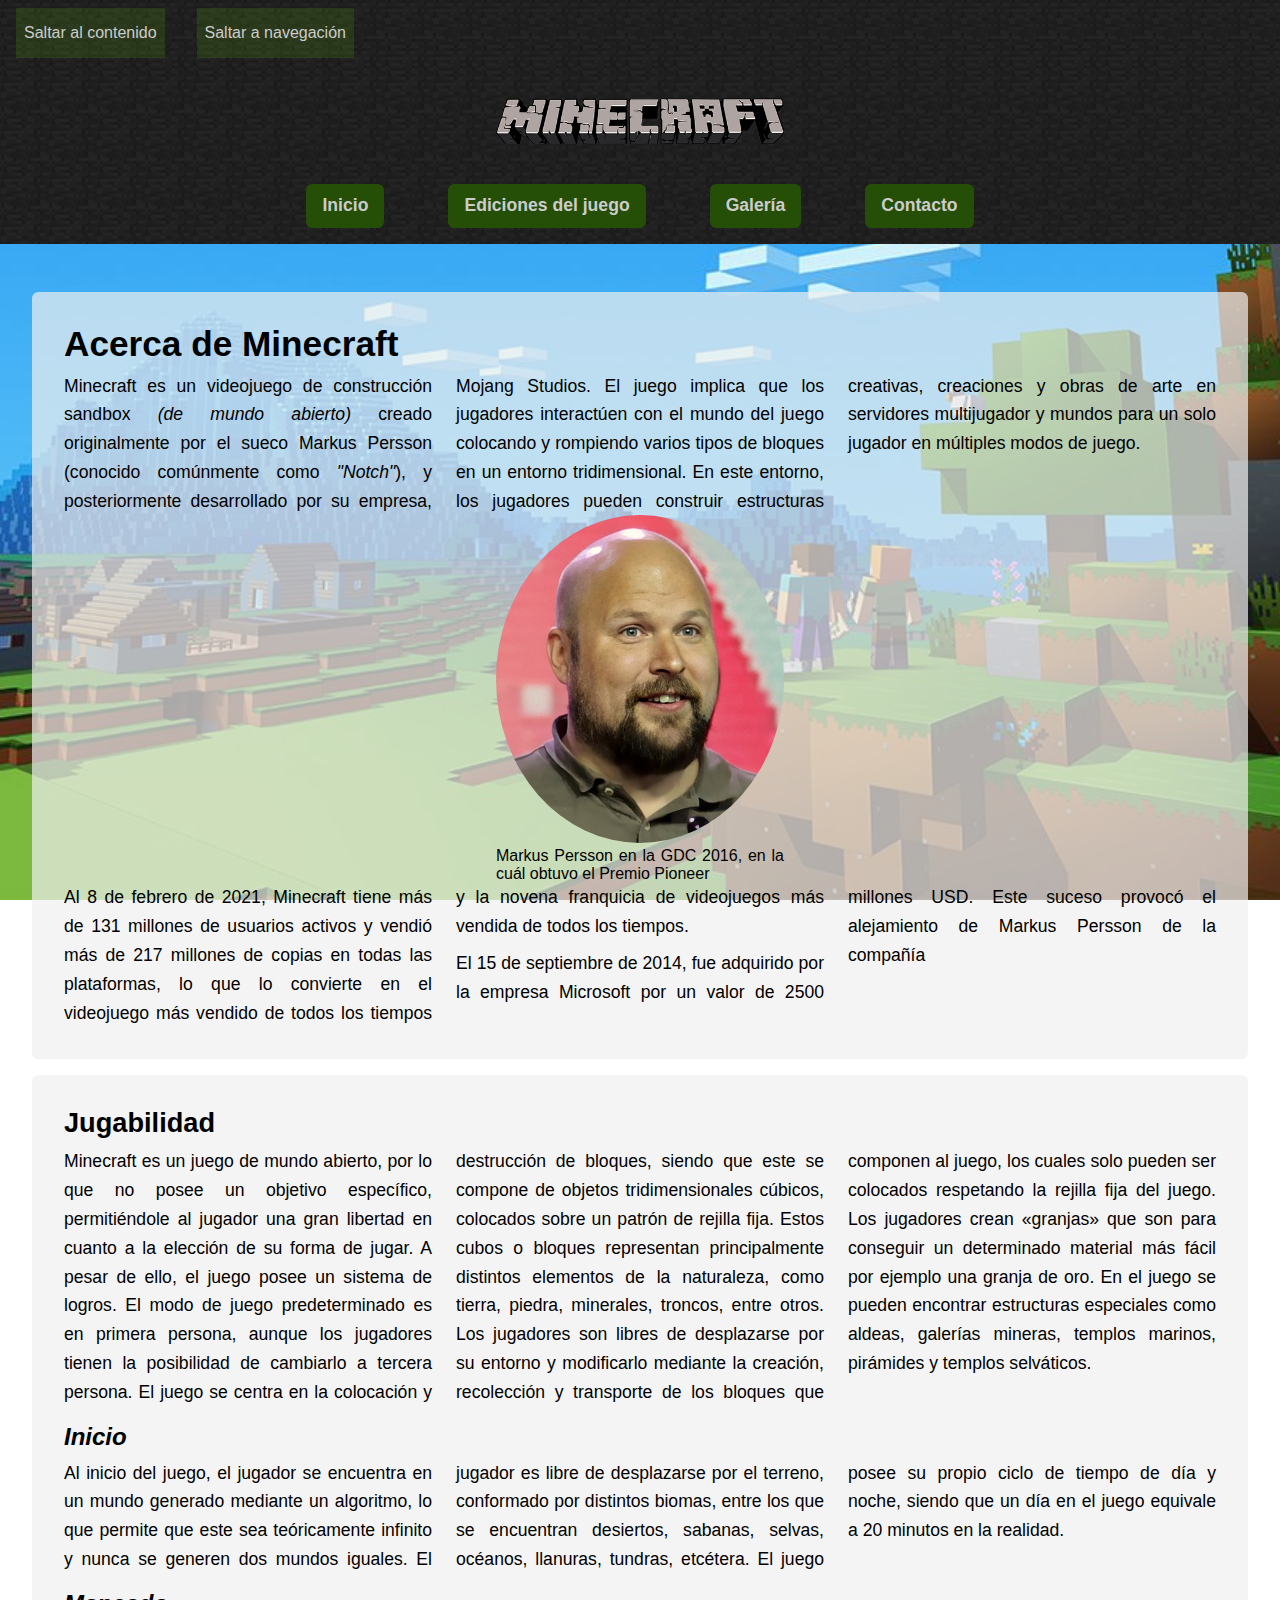
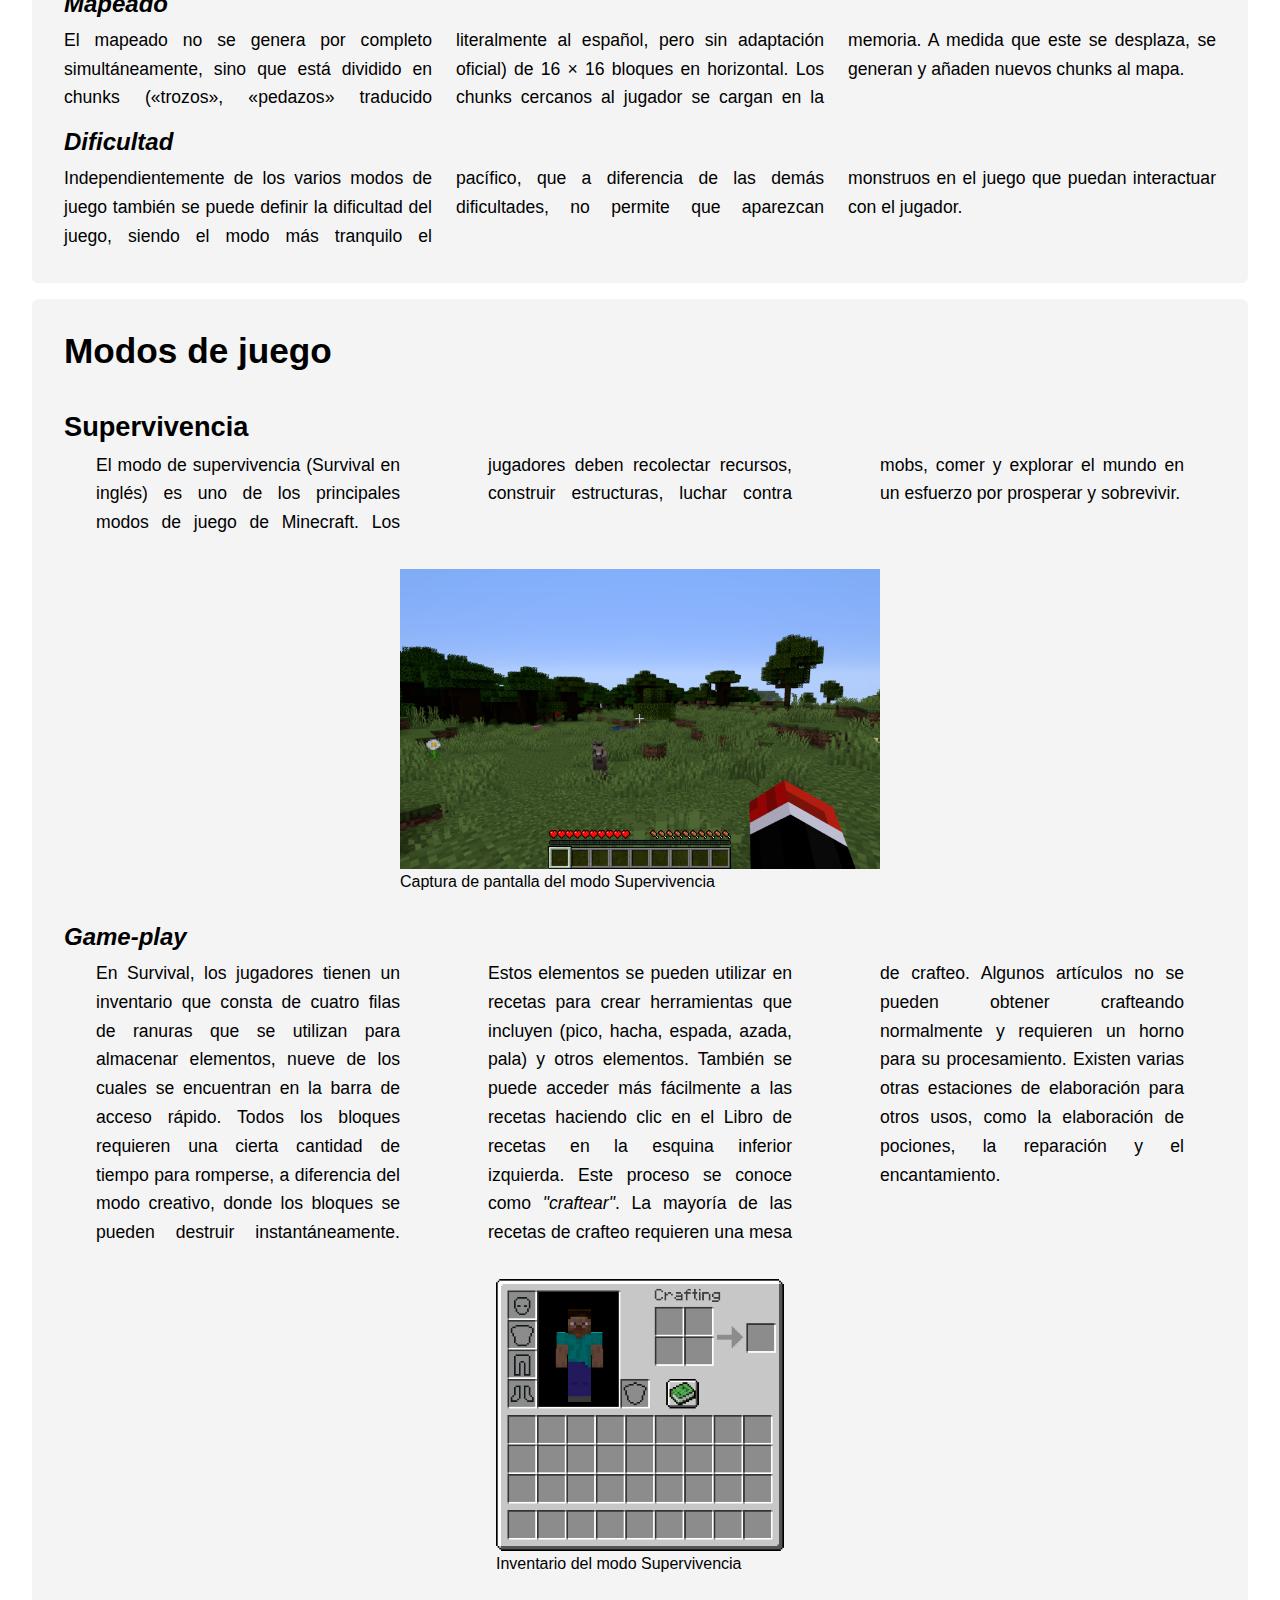
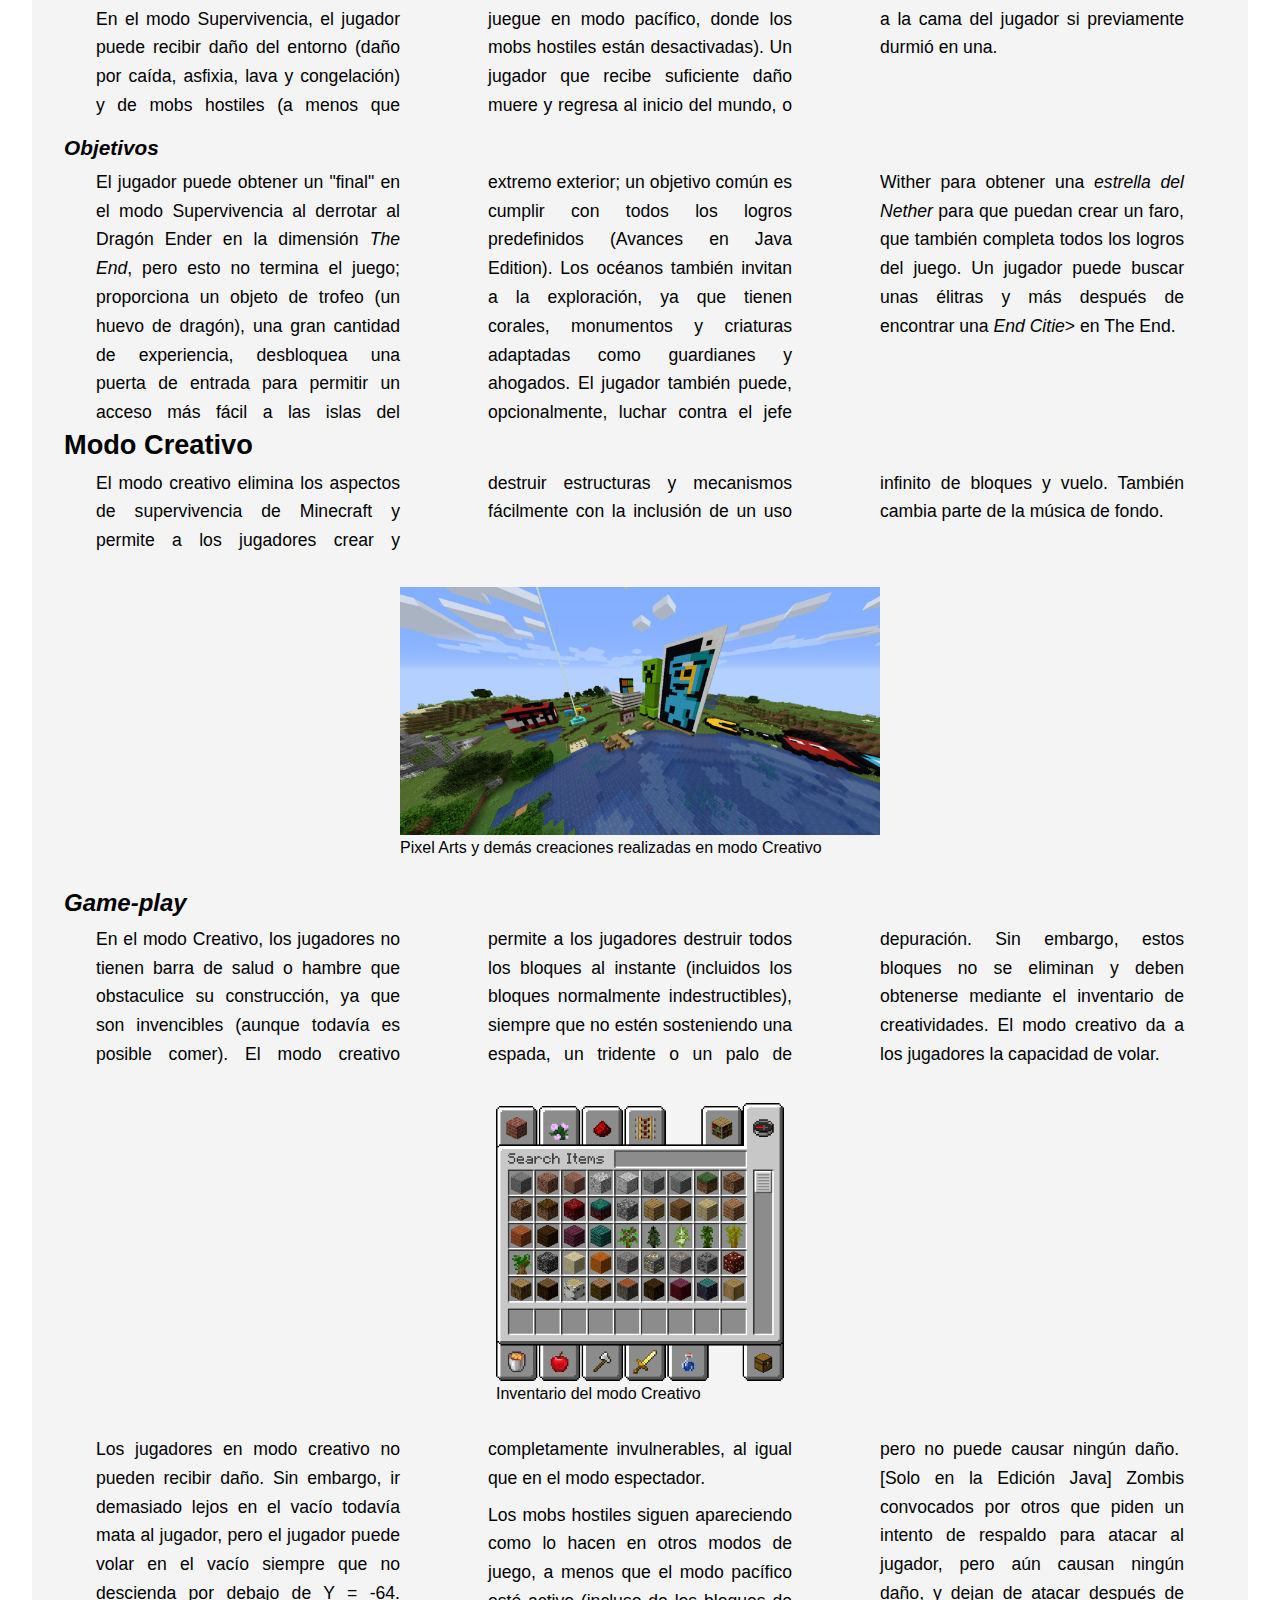
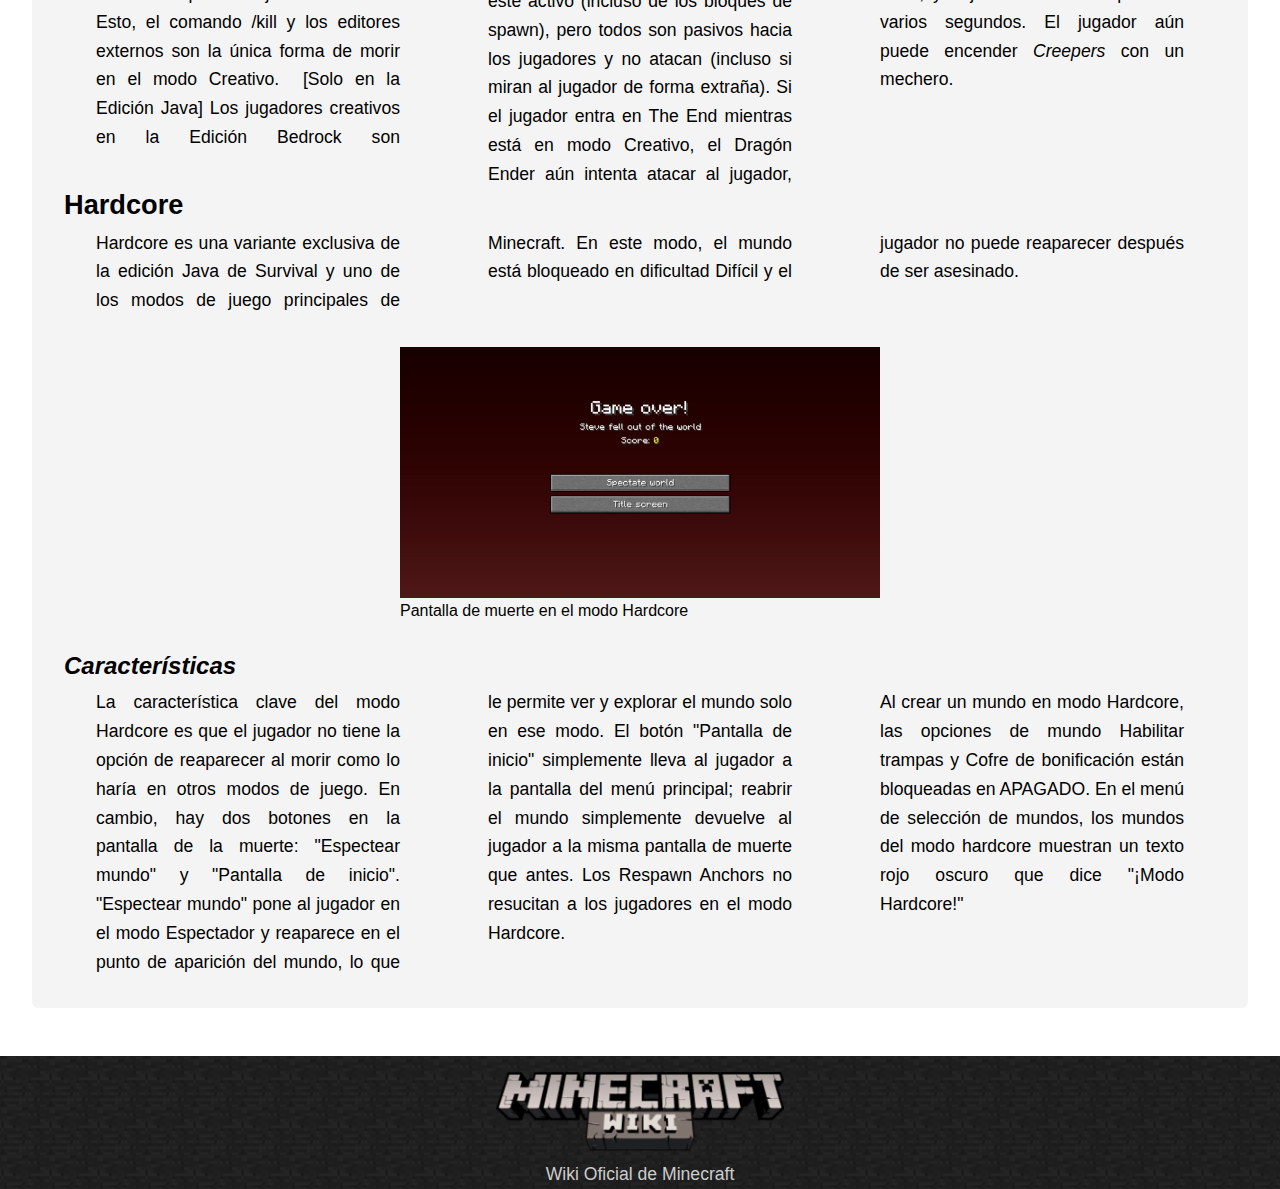
<file: Ejercicio_01/index.html>
<!DOCTYPE html>
<html lang="es">
<head>
    <meta charset="UTF-8">
    <meta http-equiv="X-UA-Compatible" content="IE=edge">
    <meta name="viewport" content="width=device-width, initial-scale=1.0">
    <meta name="author" content="Patricio Agustín Jimenez Paz">
    <meta name="description" content="Minecraft es un videojuego de construcción sandbox creado originalmente por el sueco Markus Persson (conocido comúnmente como Notch), y posteriormente desarrollado por su empresa, Mojang Studios. El juego implica que los jugadores interactúen con el mundo del juego colocando y rompiendo varios tipos de bloques en un entorno tridimensional.">
    <title>Minecraft Wiki - No Oficial</title>
    <link rel="stylesheet" href="./css/estilos.css">
</head>
<body>
    <nav class="navAccesibilidad">
        <ul class="noDots">
            <li class="accesibilidadItem"><a href="#contenido">Saltar al contenido</a></li>
            <li class="accesibilidadItem"><a href="#navegacion">Saltar a navegación</a></li>
        </ul>
    </nav>
    <section class="headerNavContainer">
        <header>
            <h1 class="title">
                <figure class="logoContainer">
                    <img src="./img/minecraft.png" alt="Minecraft logo">
                </figure>
            </h1>
        </header>
        <section id="navegacion" class="flexContainer">
            <a href="#navegacion" class="openMenu">
                <figure>
                    <img src="./img/burger_menu.png" alt="Abrir menú">
                </figure>
            </a>
            <a href="#" class="closeMenu">
                <figure>
                    <img src="./img/cerrar_menu.png" alt="Cerrar menú">
                </figure>
            </a>
            <nav>
                <ul class="menu flexContainer noDots">
                    <li><a href="#" class="menuLinks">Inicio</a></li>
                    <li><a href="./html/ediciones.html" class="menuLinks">Ediciones del juego</a></li>
                    <li><a href="./html/galeria.html" class="menuLinks">Galería</a></li>
                    <li><a href="./html/contacto.html" class="menuLinks">Contacto</a></li>
                </ul>
            </nav>
        </section>
    </section>
    <main id="contenido">
        <section>
            <article class="columnsContent">
                <h2 class="noMarginTop">Acerca de Minecraft</h2>
                <p class="fontColor">Minecraft es un videojuego de construcción sandbox <em>(de mundo abierto)</em> creado originalmente por el sueco Markus Persson (conocido comúnmente como <em>"Notch"</em>), y posteriormente desarrollado por su empresa, Mojang Studios. El juego implica que los jugadores interactúen con el mundo del juego colocando y rompiendo varios tipos de bloques en un entorno tridimensional. En este entorno, los jugadores pueden construir estructuras creativas, creaciones y obras de arte en servidores multijugador y mundos para un solo jugador en múltiples modos de juego.</p>
                <figure class="notchImage">
                    <img src="./img/notch.jpg" alt="Markus Persson en la GDC 2016">
                    <figcaption>Markus Persson en la GDC 2016, en la cuál obtuvo el Premio Pioneer</figcaption>
                </figure>
                <p class="fontColor">Al 8 de febrero de 2021, Minecraft tiene más de 131 millones de usuarios activos y vendió más de 217 millones de copias en todas las plataformas, lo que lo convierte en el videojuego más vendido de todos los tiempos y la novena franquicia de videojuegos más vendida de todos los tiempos.</p>
                <p class="fontColor">El 15 de septiembre de 2014, fue adquirido por la empresa Microsoft por un valor de 2500 millones USD. Este suceso provocó el alejamiento de Markus Persson de la compañía</p>
            </article>
            <article class="columnsContent noMarginTop">
                <h3 class="noMarginTop">Jugabilidad</h3>
                <p class="fontColor">Minecraft es un juego de mundo abierto, por lo que no posee un objetivo específico, permitiéndole al jugador una gran libertad en cuanto a la elección de su forma de jugar. A pesar de ello, el juego posee un sistema de logros. El modo de juego predeterminado es en primera persona, aunque los jugadores tienen la posibilidad de cambiarlo a tercera persona. El juego se centra en la colocación y destrucción de bloques, siendo que este se compone de objetos tridimensionales cúbicos, colocados sobre un patrón de rejilla fija. Estos cubos o bloques representan principalmente distintos elementos de la naturaleza, como tierra, piedra, minerales, troncos, entre otros. Los jugadores son libres de desplazarse por su entorno y modificarlo mediante la creación, recolección y transporte de los bloques que componen al juego, los cuales solo pueden ser colocados respetando la rejilla fija del juego. Los jugadores crean «granjas» que son para conseguir un determinado material más fácil por ejemplo una granja de oro. En el juego se pueden encontrar estructuras especiales como aldeas, galerías mineras, templos marinos, pirámides y templos selváticos.</p>
                <h4>Inicio</h4>
                <p class="fontColor">Al inicio del juego, el jugador se encuentra en un mundo generado mediante un algoritmo, lo que permite que este sea teóricamente infinito y nunca se generen dos mundos iguales. El jugador es libre de desplazarse por el terreno, conformado por distintos biomas, entre los que se encuentran desiertos, sabanas, selvas, océanos, llanuras, tundras, etcétera. El juego posee su propio ciclo de tiempo de día y noche, siendo que un día en el juego equivale a 20 minutos en la realidad.</p>
                <h4>Mapeado</h4>
                <p class="fontColor">El mapeado no se genera por completo simultáneamente, sino que está dividido en chunks («trozos», «pedazos» traducido literalmente al español, pero sin adaptación oficial) de 16 × 16 bloques en horizontal. Los chunks cercanos al jugador se cargan en la memoria. A medida que este se desplaza, se generan y añaden nuevos chunks al mapa.</p>
                <h4>Dificultad</h4>
                <p class="fontColor">Independientemente de los varios modos de juego también se puede definir la dificultad del juego, siendo el modo más tranquilo el pacífico, que a diferencia de las demás dificultades, no permite que aparezcan monstruos en el juego que puedan interactuar con el jugador.</p>
            </article>
            <article class="columnsContent">
                <h2 class="noMarginTop">Modos de juego</h2>
                <article class="survivalMode noMarginTop">
                    <h3 class="noMarginTop">Supervivencia</h3>
                    <p class="fontColor">El modo de supervivencia (Survival en inglés) es uno de los principales modos de juego de Minecraft. Los jugadores deben recolectar recursos, construir estructuras, luchar contra mobs, comer y explorar el mundo en un esfuerzo por prosperar y sobrevivir.</p>
                    <figure class="survival">
                        <img src="./img/Survival.png" alt="Captura del modo Supervivencia">
                        <figcaption>Captura de pantalla del modo Supervivencia</figcaption>
                    </figure>
                    <h4>Game-play</h4>
                    <p class="fontColor">En Survival, los jugadores tienen un inventario que consta de cuatro filas de ranuras que se utilizan para almacenar elementos, nueve de los cuales se encuentran en la barra de acceso rápido. Todos los bloques requieren una cierta cantidad de tiempo para romperse, a diferencia del modo creativo, donde los bloques se pueden destruir instantáneamente. Estos elementos se pueden utilizar en recetas para crear herramientas que incluyen (pico, hacha, espada, azada, pala) y otros elementos. También se puede acceder más fácilmente a las recetas haciendo clic en el Libro de recetas en la esquina inferior izquierda. Este proceso se conoce como <em>"craftear"</em>. La mayoría de las recetas de crafteo requieren una mesa de crafteo. Algunos artículos no se pueden obtener crafteando normalmente y requieren un horno para su procesamiento. Existen varias otras estaciones de elaboración para otros usos, como la elaboración de pociones, la reparación y el encantamiento.</p>
                    <figure class="survivalInventory">
                        <img src="./img/survival_Inventory.png" alt="Inventario del modo Supervivencia">
                        <figcaption>Inventario del modo Supervivencia</figcaption>
                    </figure>
                    <p class="fontColor">En el modo Supervivencia, el jugador puede recibir daño del entorno (daño por caída, asfixia, lava y congelación) y de mobs hostiles (a menos que juegue en modo pacífico, donde los mobs hostiles están desactivadas). Un jugador que recibe suficiente daño muere y regresa al inicio del mundo, o a la cama del jugador si previamente durmió en una.</p>
                    <h5>Objetivos</h5>
                    <p class="fontColor">El jugador puede obtener un "final" en el modo Supervivencia al derrotar al Dragón Ender en la dimensión <em>The End</em>, pero esto no termina el juego; proporciona un objeto de trofeo (un huevo de dragón), una gran cantidad de experiencia, desbloquea una puerta de entrada para permitir un acceso más fácil a las islas del extremo exterior; un objetivo común es cumplir con todos los logros predefinidos (Avances en Java Edition). Los océanos también invitan a la exploración, ya que tienen corales, monumentos y criaturas adaptadas como guardianes y ahogados. El jugador también puede, opcionalmente, luchar contra el jefe Wither para obtener una <em>estrella del Nether</em> para que puedan crear un faro, que también completa todos los logros del juego. Un jugador puede buscar unas élitras y más después de encontrar una <em>End Citie</em>> en The End.</p>
                </article>
                <article class="creativeMode noMarginTop">
                    <h3 class="noMarginTop">Modo Creativo</h3>
                    <p class="fontColor">El modo creativo elimina los aspectos de supervivencia de Minecraft y permite a los jugadores crear y destruir estructuras y mecanismos fácilmente con la inclusión de un uso infinito de bloques y vuelo. También cambia parte de la música de fondo.</p>
                    <figure class="creativeScreen">
                        <img src="./img/Creative_2.png" alt="Pixel Arts y demás creaciones realizadas en modo Creativo">
                        <figcaption>Pixel Arts y demás creaciones realizadas en modo Creativo</figcaption>
                    </figure>
                    <h4>Game-play</h4>
                    <p class="fontColor">En el modo Creativo, los jugadores no tienen barra de salud o hambre que obstaculice su construcción, ya que son invencibles (aunque todavía es posible comer). El modo creativo permite a los jugadores destruir todos los bloques al instante (incluidos los bloques normalmente indestructibles), siempre que no estén sosteniendo una espada, un tridente o un palo de depuración. Sin embargo, estos bloques no se eliminan y deben obtenerse mediante el inventario de creatividades. El modo creativo da a los jugadores la capacidad de volar.</p>
                    <figure class="creativeInventory">
                        <img src="./img/Creative_Inventory.png" alt="Inventario del modo Creativo">
                        <figcaption>Inventario del modo Creativo</figcaption>
                    </figure>
                    <p class="fontColor">Los jugadores en modo creativo no pueden recibir daño. Sin embargo, ir demasiado lejos en el vacío todavía mata al jugador, pero el jugador puede volar en el vacío siempre que no descienda por debajo de Y = -64. Esto, el comando /kill y los editores externos son la única forma de morir en el modo Creativo. ‌ [Solo en la Edición Java] Los jugadores creativos en la Edición Bedrock son completamente invulnerables, al igual que en el modo espectador.</p>
                    <p class="fontColor">Los mobs hostiles siguen apareciendo como lo hacen en otros modos de juego, a menos que el modo pacífico esté activo (incluso de los bloques de spawn), pero todos son pasivos hacia los jugadores y no atacan (incluso si miran al jugador de forma extraña). Si el jugador entra en The End mientras está en modo Creativo, el Dragón Ender aún intenta atacar al jugador, pero no puede causar ningún daño. ‌ [Solo en la Edición Java] Zombis convocados por otros que piden un intento de respaldo para atacar al jugador, pero aún causan ningún daño, y dejan de atacar después de varios segundos. El jugador aún puede encender <em>Creepers</em> con un mechero.</p>
                </article>
                <article class="hardcoreMode noMarginTop">
                    <h3 class="noMarginTop">Hardcore</h3>
                    <p class="fontColor">Hardcore es una variante exclusiva de la edición Java de Survival y uno de los modos de juego principales de Minecraft. En este modo, el mundo está bloqueado en dificultad Difícil y el jugador no puede reaparecer después de ser asesinado.</p>
                    <figure class="hardcoreDeath">
                        <img src="./img/Hardcore_Death.png" alt="Pantalla de muerte en el modo Hardcore">
                        <figcaption>Pantalla de muerte en el modo Hardcore</figcaption>
                    </figure>
                    <h4>Características</h4>
                    <p class="fontColor">La característica clave del modo Hardcore es que el jugador no tiene la opción de reaparecer al morir como lo haría en otros modos de juego. En cambio, hay dos botones en la pantalla de la muerte: "Espectear mundo" y "Pantalla de inicio". "Espectear mundo" pone al jugador en el modo Espectador y reaparece en el punto de aparición del mundo, lo que le permite ver y explorar el mundo solo en ese modo. El botón "Pantalla de inicio" simplemente lleva al jugador a la pantalla del menú principal; reabrir el mundo simplemente devuelve al jugador a la misma pantalla de muerte que antes. Los Respawn Anchors no resucitan a los jugadores en el modo Hardcore.</p>
                    <p class="fontColor">Al crear un mundo en modo Hardcore, las opciones de mundo Habilitar trampas y Cofre de bonificación están bloqueadas en APAGADO. En el menú de selección de mundos, los mundos del modo hardcore muestran un texto rojo oscuro que dice "¡Modo Hardcore!"</p>
                </article>
            </article>
        </section>
    </main>
    <footer>
        <section class="footerSection flexContainer">
            <a href="https://minecraft.fandom.com/wiki/Minecraft_Wiki" target="_blank" class="fontColor">
                <figure class="wiki">
                    <img src="./img/Minecraft_Wiki_header.png" alt="Minecrafft Wiki">
                    <figcaption>Wiki Oficial de Minecraft</figcaption>
                </figure>
            </a>
        </section>
    </footer>
</body>
</html>
</file>
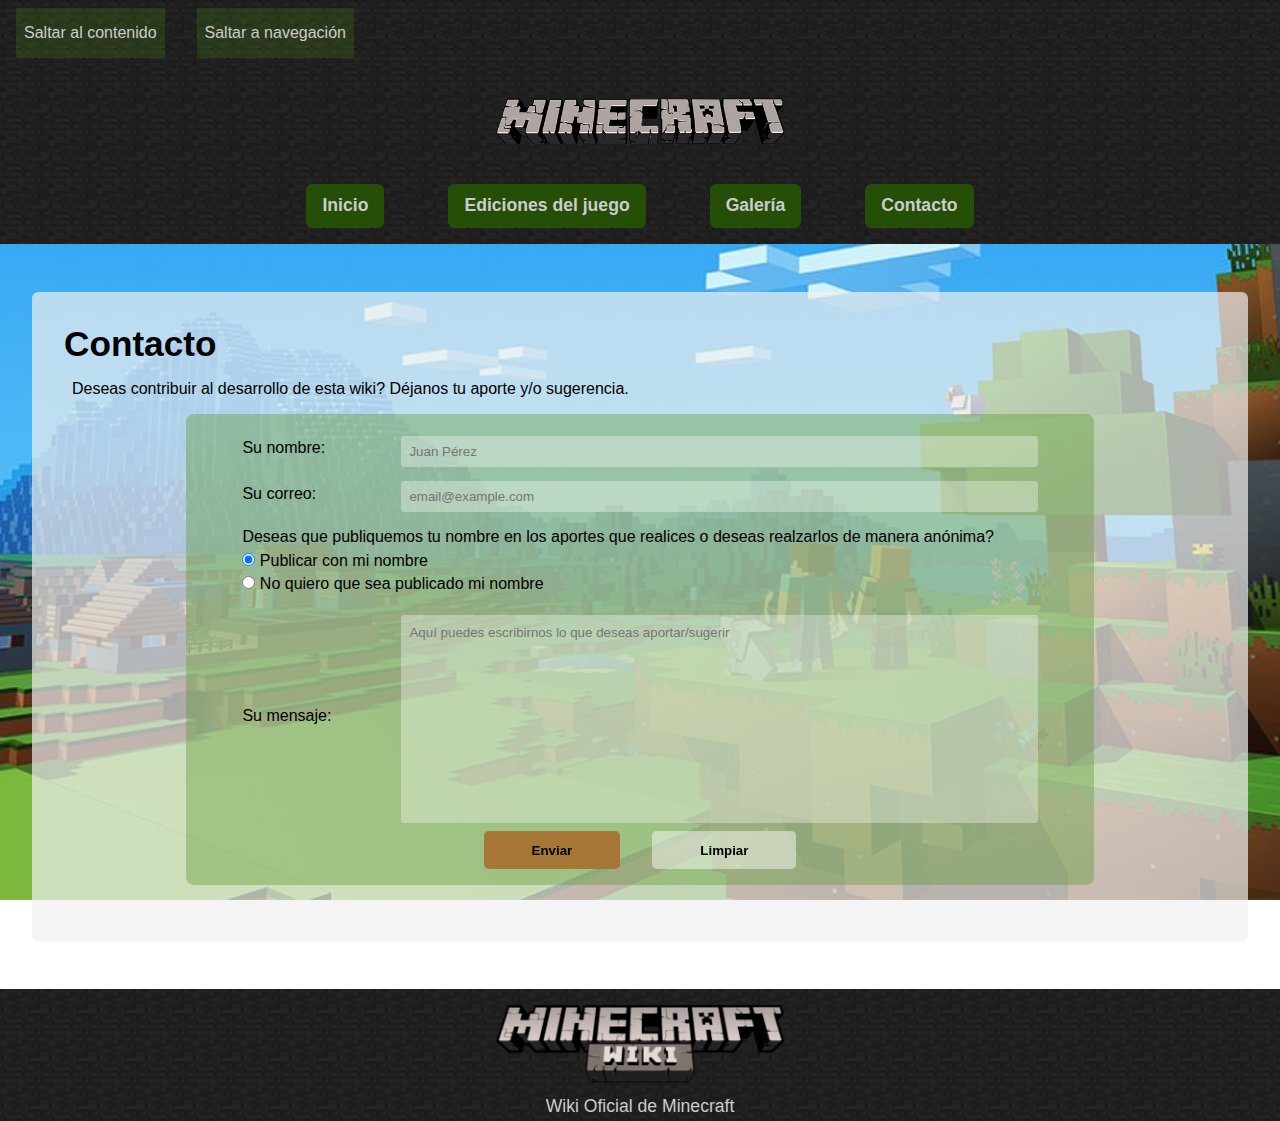
<file: Ejercicio_01/html/contacto.html>
<!DOCTYPE html>
<html lang="es">
<head>
    <meta charset="UTF-8">
    <meta http-equiv="X-UA-Compatible" content="IE=edge">
    <meta name="viewport" content="width=device-width, initial-scale=1.0">
    <meta name="author" content="Patricio Agustín Jimenez Paz">
    <meta name="description" content="Minecraft es un videojuego de construcción sandbox creado originalmente por el sueco Markus Persson (conocido comúnmente como Notch), y posteriormente desarrollado por su empresa, Mojang Studios. El juego implica que los jugadores interactúen con el mundo del juego colocando y rompiendo varios tipos de bloques en un entorno tridimensional.">
    <title>Contacto - Minecraft Wiki - No Oficial</title>
    <link rel="stylesheet" href="../css/estilos.css">
</head>
<body>
    <nav class="navAccesibilidad">
        <ul class="noDots">
            <li class="accesibilidadItem"><a href="#contenido">Saltar al contenido</a></li>
            <li class="accesibilidadItem"><a href="#navegacion">Saltar a navegación</a></li>
        </ul>
    </nav>
    <section class="headerNavContainer">
        <header>
            <h1 class="title">
                <figure class="logoContainer">
                    <img src="../img/minecraft.png" alt="Minecraft logo">
                </figure>
            </h1>
        </header>
        <section id="navegacion" class="flexContainer">
            <a href="#navegacion" class="openMenu">
                <figure>
                    <img src="../img/burger_menu.png" alt="Abrir menú">
                </figure>
            </a>
            <a href="#" class="closeMenu">
                <figure>
                    <img src="../img/cerrar_menu.png" alt="Cerrar menú">
                </figure>
            </a>
            <nav>
                <ul class="menu flexContainer noDots">
                    <li><a href="../index.html" class="menuLinks">Inicio</a></li>
                    <li><a href="./ediciones.html" class="menuLinks">Ediciones del juego</a></li>
                    <li><a href="./galeria.html" class="menuLinks">Galería</a></li>
                    <li><a href="#" class="menuLinks">Contacto</a></li>
                </ul>
            </nav>
        </section>
    </section>
    <main id="contenido">
        <section>
            <article>
                <h2 class="noMarginTop">Contacto</h2>
                <form action="#" method="get">
                    <fieldset>
                        <legend>Deseas contribuir al desarrollo de esta wiki? Déjanos tu aporte y/o sugerencia.</legend>
                        <section class="inputsContainer flexContainer">
                            <label for="name">Su nombre:
                                <input type="text" name="name" id="name" required placeholder="Juan Pérez">
                            </label>
                            <label for="email">Su correo:
                                <input type="email" name="email" id="email" required placeholder="email@example.com">
                            </label>
                            <fieldset>
                                <legend>Deseas que publiquemos tu nombre en los aportes que realices o deseas realzarlos de manera anónima?</legend>
                                <section class="publishYes">
                                    <input type="radio" name="publishInfo" id="publishInfo-Yes" value="YES" checked>
                                    <label for="publishInfo-Yes">Publicar con mi nombre</label>
                                </section>
                                <section class="publishNo">
                                    <input type="radio" name="publishInfo" id="publishInfo-No" value="NO">
                                    <label for="publishInfo-No">No quiero que sea publicado mi nombre</label>
                                </section>
                            </fieldset>
                            <label for="message">Su mensaje:
                                <textarea name="message" id="message" cols="30" rows="10" required placeholder="Aquí puedes escribirnos lo que deseas aportar/sugerir"></textarea>
                            </label>
                            <section class="buttonsContainer flexContainer">
                                <input type="submit" value="Enviar">
                                <input type="reset" value="Limpiar">
                            </section>
                        </section>
                    </fieldset>
                </form>
            </article>
        </section>
    </main>
    <footer>
        <section class="footerSection flexContainer">
            <a href="https://minecraft.fandom.com/wiki/Minecraft_Wiki" target="_blank" class="fontColor">
                <figure class="wiki">
                    <img src="../img/Minecraft_Wiki_header.png" alt="Minecrafft Wiki">
                    <figcaption>Wiki Oficial de Minecraft</figcaption>
                </figure>
            </a>
        </section>
    </footer>
</body>
</html>
</file>
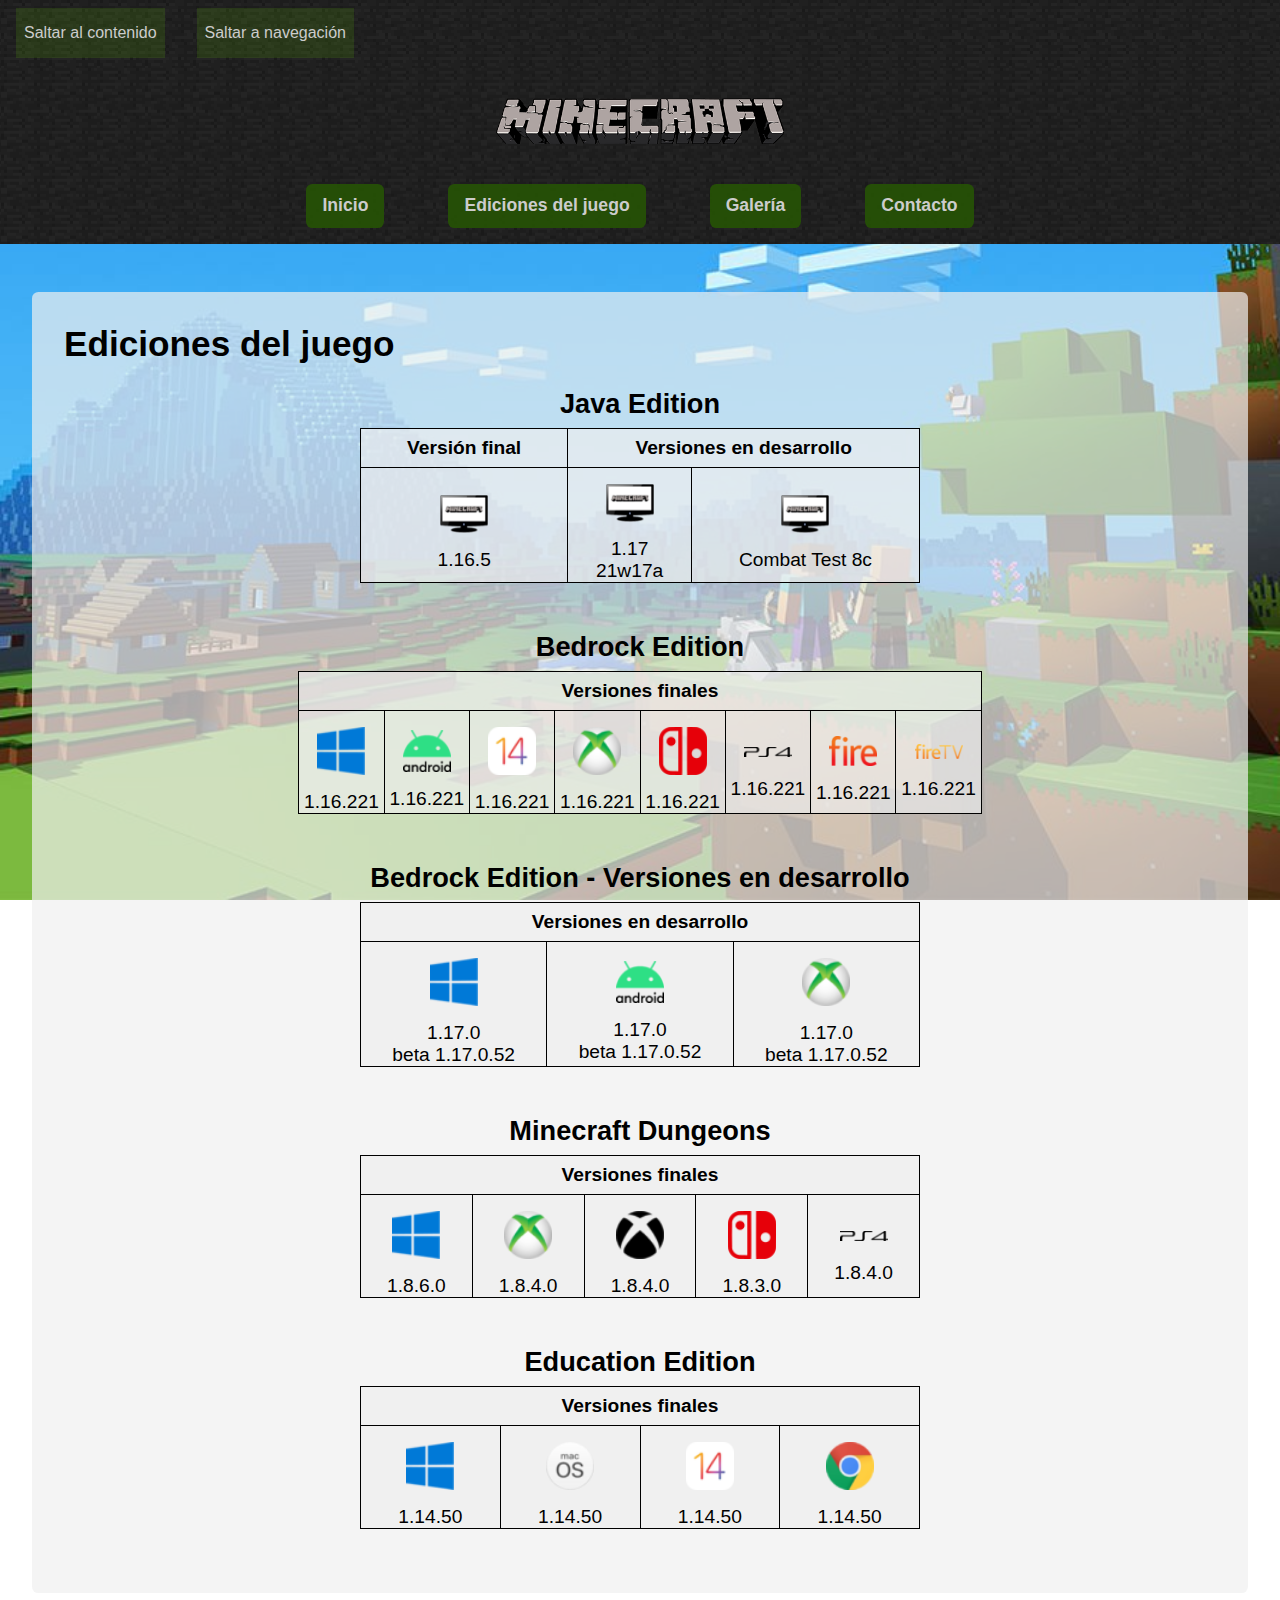
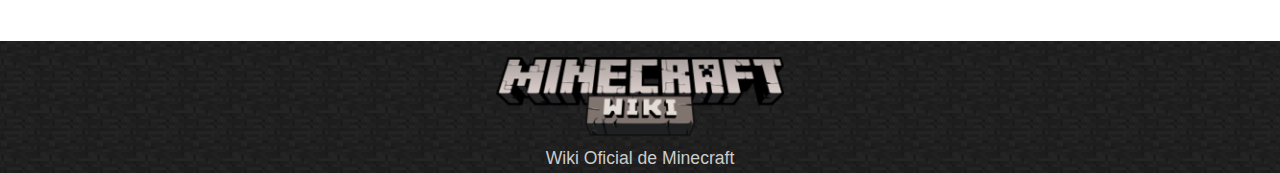
<file: Ejercicio_01/html/ediciones.html>
<!DOCTYPE html>
<html lang="es">
<head>
    <meta charset="UTF-8">
    <meta http-equiv="X-UA-Compatible" content="IE=edge">
    <meta name="viewport" content="width=device-width, initial-scale=1.0">
    <meta name="author" content="Patricio Agustín Jimenez Paz">
    <meta name="description" content="Minecraft es un videojuego de construcción sandbox creado originalmente por el sueco Markus Persson (conocido comúnmente como Notch), y posteriormente desarrollado por su empresa, Mojang Studios. El juego implica que los jugadores interactúen con el mundo del juego colocando y rompiendo varios tipos de bloques en un entorno tridimensional.">
    <title>Ediciones del juego - Minecraft Wiki - No Oficial</title>
    <link rel="stylesheet" href="../css/estilos.css">
</head>
<body>
    <nav class="navAccesibilidad">
        <ul class="noDots">
            <li class="accesibilidadItem"><a href="#contenido">Saltar al contenido</a></li>
            <li class="accesibilidadItem"><a href="#navegacion">Saltar a navegación</a></li>
        </ul>
    </nav>
    <section class="headerNavContainer">
        <header>
            <h1 class="title">
                <figure class="logoContainer">
                    <img src="../img/minecraft.png" alt="Minecraft logo">
                </figure>
            </h1>
        </header>
        <section id="navegacion" class="flexContainer">
            <a href="#navegacion" class="openMenu">
                <figure>
                    <img src="../img/burger_menu.png" alt="Abrir menú">
                </figure>
            </a>
            <a href="#" class="closeMenu">
                <figure>
                    <img src="../img/cerrar_menu.png" alt="Cerrar menú">
                </figure>
            </a>
            <nav>
                <ul class="menu flexContainer noDots">
                    <li><a href="../index.html" class="menuLinks">Inicio</a></li>
                    <li><a href="#" class="menuLinks">Ediciones del juego</a></li>
                    <li><a href="./galeria.html" class="menuLinks">Galería</a></li>
                    <li><a href="./contacto.html" class="menuLinks">Contacto</a></li>
                </ul>
            </nav>
        </section>
    </section>
    <main id="contenido">
        <section>
            <article>
                <h2 class="noMarginTop">Ediciones del juego</h2>
                <section class="flexContainer tablesContainer">
                    <table class="javaEdition">
                        <caption><h3>Java Edition</h3></caption>
                        <thead>
                            <tr class="tableHeaders">
                                <th id="javaRelease">Versión final</th>
                                <th id="javaDevelopment" colspan="2">Versiones en desarrollo</th>
                            </tr>
                        </thead>
                        <tbody>
                            <tr>
                                <td headers="javaRelease">
                                    <figure class="tableIllustrations">
                                        <img src="../img/java-edition.png" alt="Java Edition">
                                    </figure>
                                    <a href="https://minecraft.fandom.com/wiki/Java_Edition_1.16.5" target="_blank" class="tableLinks">1.16.5</a>
                                </td>
                                <td headers="javaDevelopment">
                                    <figure class="tableIllustrations">
                                        <img src="../img/java-edition.png" alt="Java Edition en desarrollo">
                                    </figure>
                                    <a href="https://minecraft.fandom.com/wiki/Java_Edition_1.17" target="_blank" class="tableLinks">1.17</a>
                                    <a href="https://minecraft.fandom.com/wiki/Java_Edition_21w17a" target="_blank" class="tableLinks">21w17a</a>
                                </td>
                                <td headers="javaDevelopment">
                                    <figure class="tableIllustrations">
                                        <img src="../img/java-edition.png" alt="Java Edition en desarrollo">
                                    </figure>
                                    <a href="https://minecraft.fandom.com/wiki/Java_Edition_Combat_Test_8c" target="_blank" class="tableLinks">Combat Test 8c</a>
                                </td>
                            </tr>
                        </tbody>
                    </table>
                    <table class="bedrockEdition">
                        <caption><h3>Bedrock Edition</h3></caption>
                        <thead>
                            <tr class="tableHeaders">
                                <th id="bedrockRelease" colspan="8">Versiones finales</th>
                            </tr>
                        </thead>
                        <tbody>
                            <tr>
                                <td headers="bedrockRelease">
                                    <figure class="tableIllustrations">
                                        <img src="../img/bedrock-w10.png" alt="Bedrock Edition para Windows 10">
                                    </figure>
                                    <a href="https://minecraft.fandom.com/wiki/Bedrock_Edition_1.16.221" target="_blank" class="tableLinks">1.16.221</a>
                                </td>
                                <td headers="bedrockRelease">
                                    <figure class="tableIllustrations">
                                        <img src="../img/bedrock-android.png" alt="Bedrock Edition para Android">
                                    </figure>
                                    <a href="https://minecraft.fandom.com/wiki/Bedrock_Edition_1.16.221" target="_blank" class="tableLinks">1.16.221</a>
                                </td>
                                <td headers="bedrockRelease">
                                    <figure class="tableIllustrations">
                                        <img src="../img/bedrock-iOS.png" alt="Bedrock Edition para iOS">
                                    </figure>
                                    <a href="https://minecraft.fandom.com/wiki/Bedrock_Edition_1.16.221" target="_blank" class="tableLinks">1.16.221</a>
                                </td>
                                <td headers="bedrockRelease">
                                    <figure class="tableIllustrations">
                                        <img src="../img/bedrock-xbox.png" alt="Bedrock Edition para Xbox One">
                                    </figure>
                                    <a href="https://minecraft.fandom.com/wiki/Bedrock_Edition_1.16.221" target="_blank" class="tableLinks">1.16.221</a>
                                </td>
                                <td headers="bedrockRelease">
                                    <figure class="tableIllustrations">
                                        <img src="../img/bedrock-switch.png" alt="Bedrock Edition para Nintendo Switch">
                                    </figure>
                                    <a href="https://minecraft.fandom.com/wiki/Bedrock_Edition_1.16.221" target="_blank" class="tableLinks">1.16.221</a>
                                </td>
                                <td headers="bedrockRelease">
                                    <figure class="tableIllustrations">
                                        <img src="../img/bedrock-ps4.png" alt="Bedrock Edition para Play Station 4">
                                    </figure>
                                    <a href="https://minecraft.fandom.com/wiki/Bedrock_Edition_1.16.221" target="_blank" class="tableLinks">1.16.221</a>
                                </td>
                                <td headers="bedrockRelease">
                                    <figure class="tableIllustrations">
                                        <img src="../img/bedrock-kindlefire.png" alt="Bedrock Edition para Kindle Fire">
                                    </figure>
                                    <a href="https://minecraft.fandom.com/wiki/Bedrock_Edition_1.16.221" target="_blank" class="tableLinks">1.16.221</a>
                                </td>
                                <td headers="bedrockRelease">
                                    <figure class="tableIllustrations">
                                        <img src="../img/bedrock-fireTV.png" alt="Bedrock Edition para Fire TV">
                                    </figure>
                                    <a href="https://minecraft.fandom.com/wiki/Bedrock_Edition_1.16.221" target="_blank" class="tableLinks">1.16.221</a>
                                </td>
                            </tr>
                        </tbody>
                    </table>
                    <table class="bedrockEdition">
                        <caption><h3>Bedrock Edition - Versiones en desarrollo</h3></caption>
                        <thead>
                            <tr class="tableHeaders">
                                <th id="bedrockDevelopment" colspan="3">Versiones en desarrollo</th>
                            </tr>
                        </thead>
                        <tbody>
                            <tr>
                                <td headers="bedrockDevelopment">
                                    <figure class="tableIllustrations">
                                        <img src="../img/bedrock-w10.png" alt="Bedrock Edition en desarrollo para Windows 10">
                                    </figure>
                                    <a href="https://minecraft.fandom.com/wiki/Bedrock_Edition_1.17.0" target="_blank" class="tableLinks">1.17.0</a>
                                    <a href="https://minecraft.fandom.com/wiki/Bedrock_Edition_beta_1.17.0.52" target="_blank" class="tableLinks">beta 1.17.0.52</a>
                                </td>
                                <td headers="bedrockDevelopment">
                                    <figure class="tableIllustrations">
                                        <img src="../img/bedrock-android.png" alt="Bedrock Edition en desarrollo para Android">
                                    </figure>
                                    <a href="https://minecraft.fandom.com/wiki/Bedrock_Edition_1.17.0" target="_blank" class="tableLinks">1.17.0</a>
                                    <a href="https://minecraft.fandom.com/wiki/Bedrock_Edition_beta_1.17.0.52" target="_blank" class="tableLinks">beta 1.17.0.52</a>
                                </td>
                                <td headers="bedrockDevelopment">
                                    <figure class="tableIllustrations">
                                        <img src="../img/bedrock-xbox.png" alt="Bedrock Edition en desarrollo para Xbox One">
                                    </figure>
                                    <a href="https://minecraft.fandom.com/wiki/Bedrock_Edition_1.17.0" target="_blank" class="tableLinks">1.17.0</a>
                                    <a href="https://minecraft.fandom.com/wiki/Bedrock_Edition_beta_1.17.0.52" target="_blank" class="tableLinks">beta 1.17.0.52</a>
                                </td>
                            </tr>
                        </tbody>
                    </table>
                    <table class="dungeons">
                        <caption><h3>Minecraft Dungeons</h3></caption>
                        <thead>
                            <tr class="tableHeaders">
                                <th id="dungeonsRelease" colspan="5">Versiones finales</th>
                            </tr>
                        </thead>
                        <tbody>
                            <tr>
                                <td headers="dungeonsRelease">
                                    <figure class="tableIllustrations">
                                        <img src="../img/bedrock-w10.png" alt="Minecraft Dungeons para Windows 10">
                                    </figure>
                                    <a href="https://minecraft.fandom.com/wiki/Minecraft_Dungeons:1.8.6.0" target="_blank" class="tableLinks">1.8.6.0</a>
                                </td>
                                <td headers="dungeonsRelease">
                                    <figure class="tableIllustrations">
                                        <img src="../img/bedrock-xbox.png" alt="Minecraft Dungeons para Xbox One">
                                    </figure>
                                    <a href="https://minecraft.fandom.com/wiki/Minecraft_Dungeons:1.8.4.0" target="_blank" class="tableLinks">1.8.4.0</a>
                                </td>
                                <td headers="dungeonsRelease">
                                    <figure class="tableIllustrations">
                                        <img src="../img/dungeons-xboxSeries.png" alt="Minecraft Dungeons para Xbox Series X / Xbox Series S">
                                    </figure>
                                    <a href="https://minecraft.fandom.com/wiki/Minecraft_Dungeons:1.8.4.0" target="_blank" class="tableLinks">1.8.4.0</a>
                                </td>
                                <td headers="dungeonsRelease">
                                    <figure class="tableIllustrations">
                                        <img src="../img/bedrock-switch.png" alt="Minecraft Dungeons para Nintendo Switch">
                                    </figure>
                                    <a href="https://minecraft.fandom.com/wiki/Minecraft_Dungeons:1.8.3.0" target="_blank" class="tableLinks">1.8.3.0</a>
                                </td>
                                <td headers="dungeonsRelease">
                                    <figure class="tableIllustrations">
                                        <img src="../img/bedrock-ps4.png" alt="Minecraft Dungeons para Play Station 4">
                                    </figure>
                                    <a href="https://minecraft.fandom.com/wiki/Minecraft_Dungeons:1.8.4.0" target="_blank" class="tableLinks">1.8.4.0</a>
                                </td>
                            </tr>
                        </tbody>
                    </table>
                    <table class="educationEdition">
                        <caption><h3>Education Edition</h3></caption>
                        <thead>
                            <tr class="tableHeaders">
                                <th id="educationRelease" colspan="4">Versiones finales</th>
                            </tr>
                        </thead>
                        <tbody>
                            <tr>
                                <td headers="educationRelease">
                                    <figure class="tableIllustrations">
                                        <img src="../img/bedrock-w10.png" alt="Minecraft Education para Windows 10">
                                    </figure>
                                    <a href="https://minecraft.fandom.com/wiki/Education_Edition_1.14.50" target="_blank" class="tableLinks">1.14.50</a>
                                </td>
                                <td headers="educationRelease">
                                    <figure class="tableIllustrations">
                                        <img src="../img/education-macOS.png" alt="Minecraft Education para Mac OS">
                                    </figure>
                                    <a href="https://minecraft.fandom.com/wiki/Education_Edition_1.14.50" target="_blank" class="tableLinks">1.14.50</a>
                                </td>
                                <td headers="educationRelease">
                                    <figure class="tableIllustrations">
                                        <img src="../img/bedrock-iOS.png" alt="Minecraft Education para iOS">
                                    </figure>
                                    <a href="https://minecraft.fandom.com/wiki/Education_Edition_1.14.50" target="_blank" class="tableLinks">1.14.50</a>
                                </td>
                                <td headers="educationRelease">
                                    <figure class="tableIllustrations">
                                        <img src="../img/education-chrome.png" alt="Minecraft Education para Chrome OS">
                                    </figure>
                                    <a href="https://minecraft.fandom.com/wiki/Education_Edition_1.14.50" target="_blank" class="tableLinks">1.14.50</a>
                                </td>
                            </tr>
                        </tbody>
                    </table>
                </section>
            </article>
        </section>
    </main>
    <footer>
        <section class="footerSection flexContainer">
            <a href="https://minecraft.fandom.com/wiki/Minecraft_Wiki" target="_blank" class="fontColor">
                <figure class="wiki">
                    <img src="../img/Minecraft_Wiki_header.png" alt="Minecrafft Wiki">
                    <figcaption>Wiki Oficial de Minecraft</figcaption>
                </figure>
            </a>
        </section>
    </footer>
    </body>
    </html>
</file>
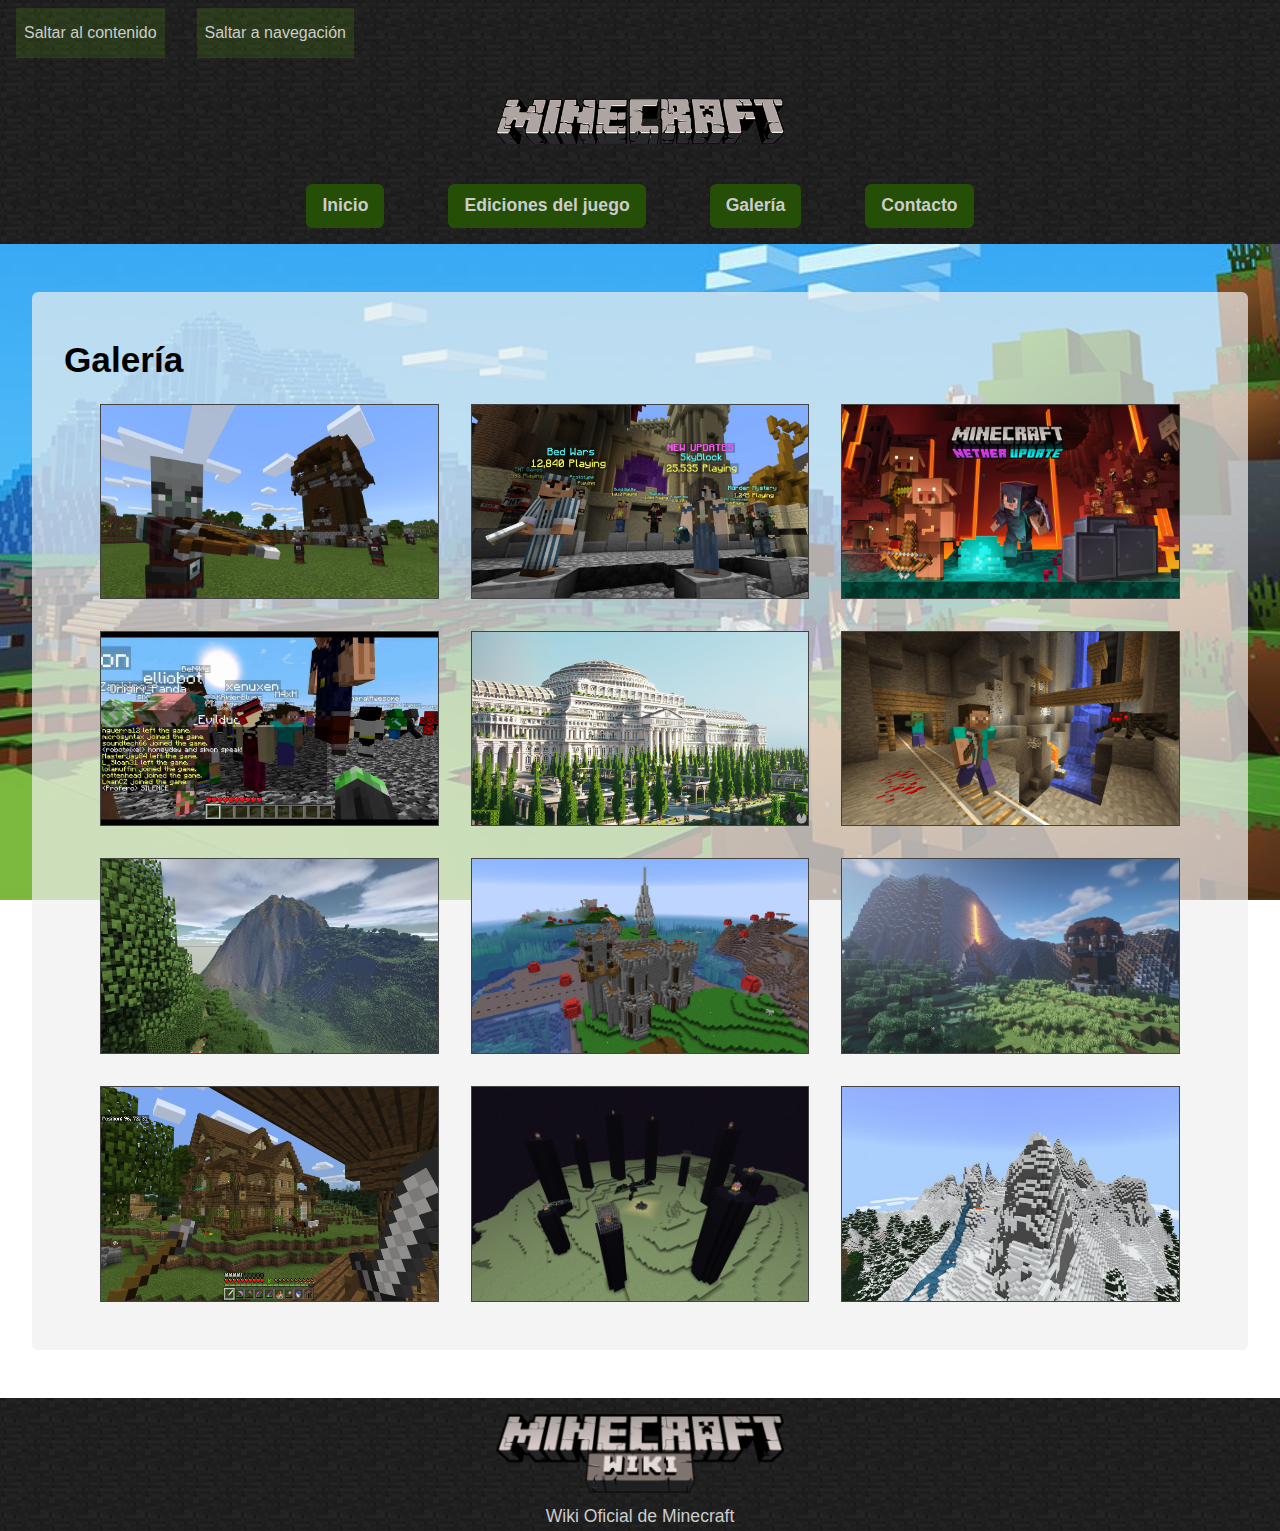
<file: Ejercicio_01/html/galeria.html>
<!DOCTYPE html>
<html lang="es">
<head>
    <meta charset="UTF-8">
    <meta http-equiv="X-UA-Compatible" content="IE=edge">
    <meta name="viewport" content="width=device-width, initial-scale=1.0">
    <meta name="author" content="Patricio Agustín Jimenez Paz">
    <meta name="description" content="Minecraft es un videojuego de construcción sandbox creado originalmente por el sueco Markus Persson (conocido comúnmente como Notch), y posteriormente desarrollado por su empresa, Mojang Studios. El juego implica que los jugadores interactúen con el mundo del juego colocando y rompiendo varios tipos de bloques en un entorno tridimensional.">
    <title>Galería - Minecraft Wiki - No Oficial</title>
    <link rel="stylesheet" href="../css/estilos.css">
</head>
<body>
    <nav class="navAccesibilidad">
        <ul class="noDots">
            <li class="accesibilidadItem"><a href="#contenido">Saltar al contenido</a></li>
            <li class="accesibilidadItem"><a href="#navegacion">Saltar a navegación</a></li>
        </ul>
    </nav>
    <section class="headerNavContainer">
        <header>
            <h1 class="title">
                <figure class="logoContainer">
                    <img src="../img/minecraft.png" alt="Minecraft logo">
                </figure>
            </h1>
        </header>
        <section id="navegacion" class="flexContainer">
            <a href="#navegacion" class="openMenu">
                <figure>
                    <img src="../img/burger_menu.png" alt="Abrir menú">
                </figure>
            </a>
            <a href="#" class="closeMenu">
                <figure>
                    <img src="../img/cerrar_menu.png" alt="Cerrar menú">
                </figure>
            </a>
            <nav>
                <ul class="menu flexContainer noDots">
                    <li><a href="../index.html" class="menuLinks">Inicio</a></li>
                    <li><a href="./ediciones.html" class="menuLinks">Ediciones del juego</a></li>
                    <li><a href="#" class="menuLinks">Galería</a></li>
                    <li><a href="./contacto.html" class="menuLinks">Contacto</a></li>
                </ul>
            </nav>
        </section>
    </section>
    <main id="contenido">
        <section>
            <article>
                <h2>Galería</h2>
                <section class="galeria flexContainer">
                    <figure>
                        <img src="../img/galeria-1.webp" alt="Pillager Outpost">
                    </figure>
                    <figure>
                        <img src="../img/galeria-10.jpg" alt="Lobby de Servidor Multijugador">
                    </figure>
                    <figure>
                        <img src="../img/galeria-2.jpg" alt="Poster promocional de la última actualziacion 'Nether Update'">
                    </figure>
                    <figure>
                        <img src="../img/galeria-11.jpg" alt="Captura de varios jugadores en el mismo servidor">
                    </figure>
                    <figure>
                        <img src="../img/galeria-3.jpg" alt="Construcción hecha en el servidor de Periodistas sin Fronteras">
                    </figure>
                    <figure>
                        <img src="../img/galeria-12.png" alt="Jugador dentro de una cueva rodeado de mobs hostiles">
                    </figure>
                    <figure>
                        <img src="../img/galeria-4.jpeg" alt="Paisaje montañoso">
                    </figure>
                    <figure>
                        <img src="../img/galeria-9.jpg" alt="Base construida en una Mushroom Island">
                    </figure>
                    <figure>
                        <img src="../img/galeria-5.jpg" alt="Paisaje de una montaña cerca de un Pillager Outpost">
                    </figure>
                    <figure>
                        <img src="../img/galeria-8.png" alt="Captura de una base de un jugador realizada en modo supervivencia">
                    </figure>
                    <figure>
                        <img src="../img/galeria-7.png" alt="Vista aérea de la isla principal de la dimensión The End">
                    </figure>
                    <figure>
                        <img src="../img/galeria-6.jpg" alt="Montañas nevadas">
                    </figure>
                </section>
            </article>
        </section>
    </main>
    <footer>
        <section class="footerSection flexContainer">
            <a href="https://minecraft.fandom.com/wiki/Minecraft_Wiki" target="_blank" class="fontColor">
                <figure class="wiki">
                    <img src="../img/Minecraft_Wiki_header.png" alt="Minecrafft Wiki">
                    <figcaption>Wiki Oficial de Minecraft</figcaption>
                </figure>
            </a>
        </section>
    </footer>
</body>
</html>
</file>
<file: Ejercicio_01/css/estilos.css>
* {
    margin: 0;
    padding: 0;
    border: 0;
    box-sizing: border-box;
}

html {
    scroll-behavior: smooth;
}

/* ******************************* */
/* ****** Estilos generales ****** */
/* ******************************* */
.flexContainer {
    display: flex;
}

.noDots {
    list-style: none;
}

.noMarginTop {
    margin-top: 0;
}

body {
    background: url("../img/header-desktop.jpg") no-repeat center;
    background-size: cover;
    background-attachment: fixed;
    font-family: "Liberation Sans",Arial,Helvetica,FreeSans,sans-serif;
}

img {
    width: 100%;
}

/* ****** Fin estilos generales ****** */

/* *************************************** */
/* ****** Estilos nav accesibilidad ****** */
/* *************************************** */
.navAccesibilidad {
    background: url("../img/Background2.png") repeat center;
}

.navAccesibilidad ul {
    display: flex;
}

.accesibilidadItem {
    margin: 0.5rem 0.2rem;
}

.accesibilidadItem a {
    display: block;
    text-decoration: none;
    color: #ccc;
    background: rgba(128, 255, 0, 0.116);
    padding: 1rem 0.5rem;
}

.accesibilidadItem a:hover, .accesibilidadItem a:focus {
    background: rgba(128, 255, 0, 0.25);
    outline: 3px solid #ccc;
}

/* *** Fin estilos nav accesibilidad *** */

/* ********************************** */
/* ****** Estilos header y nav ****** */
/* ********************************** */
.headerNavContainer {
    position: sticky;
    top: 0;
    background-color: rgba(94, 155, 51, 0.897);
    height: 8vh; /* Height específico para evitar que el contenido se desplace al abrir el menú (gustos personales) */
}

header {
    padding: 1vh 1em;
    height: inherit;
}

.title {
    line-height: 8vh;
}

.logoContainer {
    margin: 0 3em 0 0;
    width: 70%;
}

.logoContainer img {
    max-width: 20rem;
    max-height: 6vh;
}


/* *** Menu section *** */
#navegacion {
    flex-direction: column;
    align-items: flex-end;
    justify-content: center;
    width: 100%;
}

.openMenu, .closeMenu {
    width: 5rem;
    position: absolute;
    top: 0;
    text-align: right;
    height: 8vh;
}

.closeMenu {
    display: none; /* Ocultar por defecto el icono para cerrar menú */
    margin: 1.5vw;
    max-height: 8vh;
}

.openMenu > figure, .closeMenu > figure {
    margin: 0;
}

.openMenu img, .closeMenu img {
    max-height: 8vh;
    width: auto;
}

.closeMenu img {
    max-height: 6vh; /* Máxima altura diferente al de abrir menú por diferencia de tamaño del icono */
    width: auto;
}

#navegacion nav { /* "Achicar" a cero los enlaces para no mostrarse por defecto */
    height: 0;
    overflow: hidden;
    transition: height 1s;
    background: url("../img/Dirt-background.png") repeat center;
    width: 100%;
}

.menu {
    flex-direction: column;
    justify-content: space-evenly;
    width: 100%;
    padding: 1em;
}

.menu li {
    margin-bottom: 1em;
}

.menuLinks {
    display: block;
    background: rgba(94, 155, 51, 0.897);
    padding: 0.5em;
    font-size: 1.1rem;
    color: black;
    text-decoration: none;
    font-weight: 600;
    text-align: center;
}

.menuLinks:hover, .menuLinks:focus {
    background: rgba(117, 240, 30, 0.897);
}

#navegacion:target .openMenu {
    display: none; /* Ocultar icono de abrir menú cuando este se encuentra abierto */
}

#navegacion:target nav {
    height: 15rem;
    transition: height 1s;
}

#navegacion:target .closeMenu {
    display: block; /* Mostar icono para cerrar el menú cuando se encuentre abierto */
}

/* Fin de estilos header y nav */


/* ************************** */
/* ****** Estilos main ****** */
/* ************************** */
article {
    margin: 1rem;
    padding: 0.5rem;
    background-color: rgba(240, 240, 240, 0.7);
    text-align: justify;
    border-radius: 0.4rem;
}

.fontColor {
    font-size: 1.1rem;
    line-height: 1.8rem;
    margin-bottom: 0.5rem;
}

h2, h3, h4, h5 {
    margin: 1rem 0 0.5rem;
    text-align: left;
    column-span: all;
}

h2 {
    font-size: 2.2rem;
}

h3 {
    font-size: 1.7rem;
}

h4 {
    font-size: 1.5rem;
    font-style: italic;
}

h5 {
    font-size: 1.3rem;
    font-style: italic;
}

figure {
    margin: 1rem;
    column-span: all;
}

.notchImage {
    max-width: 18rem;
    margin: auto;
}

.notchImage img {
    border-radius: 50%;
}

/* *** Tabla de ediciones *** */
.tablesContainer {
    flex-direction: column;
}

.javaEdition, .bedrockEdition, .dungeons, .educationEdition {
    width: 100%;
    border-collapse: collapse;
    margin: 0 auto 2rem;
    background: #eeea;
}

th, td {
    border: 0.1rem solid black;
}

tbody {
    width: 100%;
    /* Width definido para que ocupe el 100% de su contenedor */
}

tr {
    display: flex;
    flex-direction: column;
    /* Mostrar las filas de la tabla como columnas */
    font-size: 1.2rem;
}

.tableHeaders {
    display: none; /* Ocultar por defecto los encabezados de la tabla para poder mostrarlos en columna mediante pseudo-clase */
}

td {
    display: flex;
    align-items: center;
}

td::before {
    background: rgba(94, 155, 51, 0.493);
    margin-right: 0.5em;
    text-align: left;
    font-style: italic;
    font-weight: 500;
    padding: 1rem;
}

.javaEdition td:nth-of-type(1)::before {
    content: "Versión final";
}

.javaEdition td:nth-of-type(2)::before, .javaEdition td:nth-of-type(3)::before {
    content: "Versión en desarrollo";
}

.bedrockEdition td:nth-of-type(1)::before, .bedrockEdition td:nth-of-type(2)::before, .bedrockEdition td:nth-of-type(3)::before, .bedrockEdition td:nth-of-type(4)::before, .bedrockEdition td:nth-of-type(5)::before, .bedrockEdition td:nth-of-type(6)::before, .bedrockEdition td:nth-of-type(7)::before, .bedrockEdition td:nth-of-type(8)::before {
    content: "Versión final";
}

.bedrockEdition td:nth-of-type(9)::before, .bedrockEdition td:nth-of-type(10)::before, .bedrockEdition td:nth-of-type(11)::before{
    content: "Versión en desarrollo";
}

.dungeons td::before, .educationEdition td::before {
    content: "Versión final";
}

.tableIllustrations {
    max-width: 2rem;
    margin: 0.2rem 0.4rem;
}

.tableIllustrations img {
    vertical-align: middle;
}

td a {
    display: block;
    text-align: center;
    text-decoration: none;
    color: #000;
    margin: 0 0.3rem;
}

/* *** Galería *** */
.galeria {
    flex-direction: column;
    justify-content: center;
}

.galeria figure {
    border: 0.1rem solid #444;
}

.galeria figure img {
    height: 100%; /* Para igualar el alto de las imagenes al 100% del figure (en algunas solo produce una muy ligera deformación casi imperceptible) */
}

/* *** Formulario *** */
form {
    text-align: left;
    padding: 0.5rem;
}


.inputsContainer {
    margin-top: 0.5rem;
    flex-direction: column;
    background: rgba(94, 155, 51, 0.397);
    border-radius: 0.5rem;
    padding: 0.5rem;
}

.inputsContainer > fieldset {
    display: flex;
    flex-direction: column;
}

input, textarea {
    margin-top: 0.4rem;
    padding: 0.5rem;
}

label {
    margin-bottom: 0.5rem;
}

label[for=name], label[for=email], label[for=message] {
    display: flex;
    flex-direction: column;
}

.inputsContainer > fieldset {
    margin-top: 0.5rem;
}

input[type=text], input[type=email], textarea {
    background: rgba(255, 255, 255, 0.336);
    border-radius: 0.2rem;
}

label[for=message] {
    margin-top: 1rem;
}

label textarea {
    width: 100%;
    resize: none;
    line-height: 1.2rem;
    font-family: "Liberation Sans",Arial,Helvetica,FreeSans,sans-serif;
}

.buttonsContainer {
    flex-direction: column;
}

input[type=submit] {
    background: rgba(168, 110, 48, 0.897);
    font-weight: 600;
    border-radius: 0.3rem;
    padding: 0.7rem;
}

input[type=reset] {
    background: #fff7;
    border-radius: 0.3rem;
    font-weight: 600;
    padding: 0.7rem;
}


/* ******************** */
/* ****** Footer ****** */
/* ******************** */
footer {
    background: url("../img/Background2.png") repeat center;
}

.footerSection {
    justify-content: center;
}

.footerSection a {
    margin: 1rem 0 0;
    color: #ccc;
    text-decoration: none;
    text-align: center;
}

.footerSection figure {
    margin: 0;
}


/* ******************************* */
/* ****** Celulares > 320px ****** */
/* ******************************* */
@media screen and (min-width: 320px) {
    /* *** Main *** */
    .survivalMode, .creativeMode, .hardcoreMode {
        margin-left: 0;
        margin-right: 0;
        background: none;
    }
}



/* ***************************** */
/* ****** Tablets > 768px ****** */
/* ***************************** */
@media screen and (min-width: 768px) {
    .accesibilidadItem {
        margin: 0.5rem 1rem;
    }

    article {
        padding: 1rem;
        margin: 1.5em;
    }
    
    .columnsContent {
        column-count: 2;
        column-gap: 1.5em;
    }

    figure {
        max-width: 18rem;
        column-span: all;
        margin: 2rem auto;
    }

    .survival, .creativeScreen, .hardcoreDeath {
        max-width: 30rem;
    }

    .tableIllustrations {
        max-width: 3rem;
    }

    .galeria {
        flex-direction: row;
        flex-wrap: wrap;
    }

    .galeria figure {
        max-width: calc(100% / 2.4);
        margin: 1rem;
    }

    .inputsContainer {
        padding: 1rem;
    }

}



/* ****************************** */
/* ****** Desktop > 1024px ****** */
/* ****************************** */
@media screen and (min-width: 1024px) {
    .headerNavContainer {
        height: auto;
        background: url("../img/Background2.png") repeat center;
    }

    #navegacion:target nav {
        height: auto;
    }

    #navegacion:target .closeMenu{
        display: none;
    }

    header {
        padding: 2rem 2rem 1rem;
        height: auto;
    }

    .title {
        line-height: unset;
    }

    .logoContainer {
        margin: auto;
    }

    #navegacion {
        display: block;
    }

    .openMenu, .closeMenu {
        display: none;
    }

    #navegacion nav {
        height: auto;
        background: none;
    }

    .menu {
        flex-direction: row;
        align-items: center;
        justify-content: center;
    }

    .menu li {
        margin: 0 2rem 0;
    }

    .menuLinks {
        position: relative;
        top: 0;
        color: #ccc;
        background: rgba(38, 83, 5, 0.897);
        border-radius: 0.4rem;
        padding: 0.7rem 1rem;
        transition: background 1s ease, top 1s;
    }

    .menuLinks:hover, .menuLinks:focus {
        top: -0.7rem;
        background: rgba(94, 155, 51, 0.897);
        /* border-bottom: 0.2rem solid #ccc; */
        transition: background 1s ease, top 1s;
    }

    #contenido > section {
        padding: 2rem;
    }

    article {
        max-width: 1300px;
        margin: 1rem auto;
        padding: 2rem;
    }

    .columnsContent {
        column-count: 3;
    }

    /* *** Tabla *** */
    .javaEdition, .bedrockEdition, .dungeons, .educationEdition {
        min-width: fit-content;
        max-width: 35rem;
    }
    
    caption h3 {
        text-align: center;
    }

    tr, .tableHeaders {
        display: table-row;
        /* Resetear el comportamiento de las filas */
        text-align: center;
    }

    th {
        padding: 0.5rem 1rem;
    }

    td {
        display: table-cell;
        vertical-align: middle;
        text-align: center;
    }

    td::before {
        display: none;
    }

    .tableIllustrations {
        margin: 1rem auto;
    }

    .galeria figure {
        max-width: calc(100% / 3.4);
    }

    /* *** Formulario *** */
    .inputsContainer {
        max-width: 80%;
        margin: 1rem auto;
        padding: 1rem 5%;
    }

    label[for=name], label[for=email], label[for=message] {
        flex-direction: row;
        align-items: center;
        justify-content: space-between;
    }

    input[type=text], input[type=email], label textarea {
        /* margin-left: 4rem; */
        width: 80%
    }

    .buttonsContainer {
        position: relative;
        flex-direction: row;
        justify-content: center;
    }

    input[type=submit], input[type=reset] {
        margin: 0 1rem;
        padding: 0.7rem 3rem;
    }

    input[type=submit]:hover, input[type=submit]:focus, input[type=reset]:hover, input[type=reset]:focus {
        transition: all 0.5s;
        outline: 0.15rem solid rgba(17, 41, 0, 0.8);
    }

    input[type=submit]:hover, input[type=submit]:focus {
        background: rgba(209, 124, 33, 0.897);
    }

    input[type=reset]:hover, input[type=reset]:focus {
        background: #fffc;
    }

}



/* ************************************* */
/* ****** Large desktops > 1440px ****** */
/* ************************************* */
@media screen and (min-width: 1440px) {
    .galeria figure {
        max-width: calc(100% / 4.5);
    }
}
</file>
